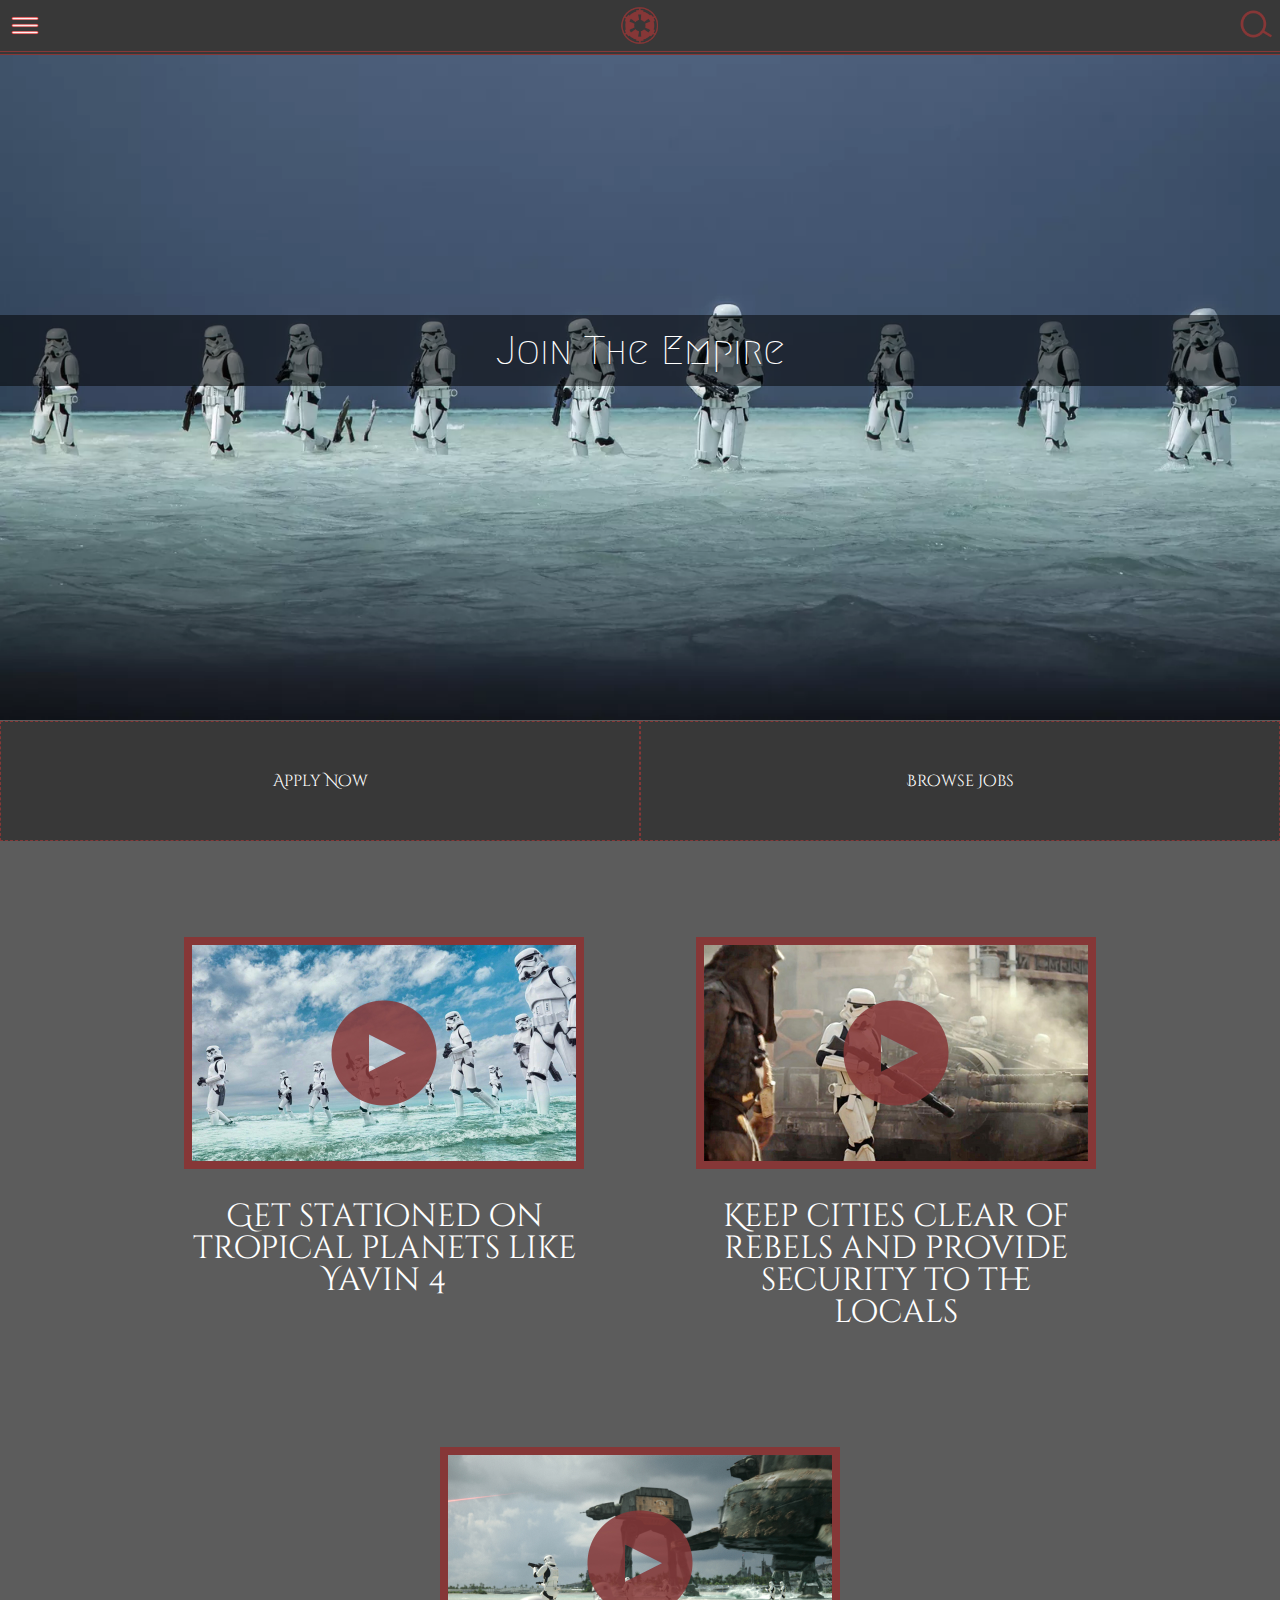
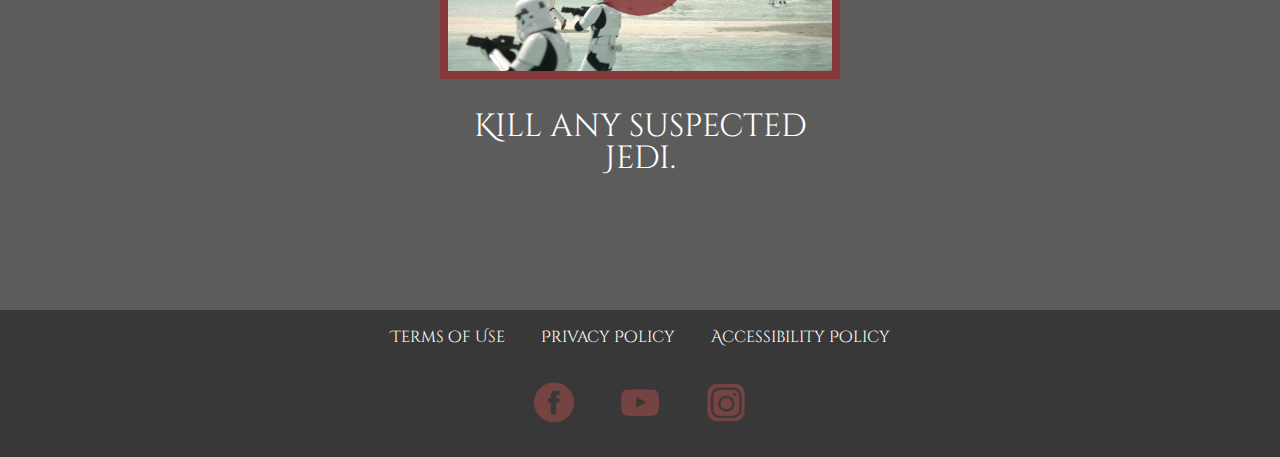
<file: index.html>
<!doctype html>
<html lang="en">
  <head>
    <meta charset="utf-8">
    <title>Star Wars Site</title>
    <meta name="description" content="A short description">
    <meta name="author" content="Your Name">
    <meta name="viewport" content="width=device-width, initial-scale=1">
    <link rel="stylesheet" href="css/reset.css">
    <link rel="stylesheet" href="https://fonts.googleapis.com/icon?family=Material+Icons">
    <link rel="stylesheet" href="css\product.css">
    <link rel="stylesheet" href="css\style.css">
    <link rel="stylesheet" href="css\index.css">

  </head>
  <!--
      Deliverable:  Lab (Bio, HTML-only)
      Name:         Evan Omerinovic Maric
      Student #:   101205607
      Email:        evan.omerinovic@georgebrown.ca
      Submitted:    8/19/2019
      Notes:  
  -->
  <body>
    <header>
      <nav class='navigator'>
        <div class='grid-nav'>
            <img src="img\dropdwn.png" alt="drop" class='drop-menu nav-img'>
            <img src="img\empirelogo.png" alt="logo" class='logo nav-img'>
            <img src="img\search.png" alt="search" class='search nav-img'>
        </div>
      </nav>
    </header>
    <main>
      <section class='main-section'>
        <img src="img\rogue-one.jpg" alt="main" class='main-img'>
        <h3 class='join-main'>Join The Empire</h3>
      </section>
      <section class='subsection'>
        <a href="product.html">
          <h2>Apply Now</h2>
        </a>
        <a href="product.html">
          <h2>Browse Jobs</h2>
        </a>
      </section>
      <section class= 'main-section-b'>
        <article class='article-a-b'>
          <a href="product.html">
            <img src="img\rogue-two.jpg" alt="article-img-a" class='article-img-a'>
          </a>
          <h2 class='article-text-a'>Get stationed on tropical planets like Yavin 4</h2>
        </article>
        <article class='article-b-b'>
          <a href="product.html">
            <img src="img\rogue-three.jpg" alt="article-img-a" class='article-img-a'>
          </a>
          <h2 class='article-text-a'>Keep cities clear of rebels and provide security to the locals</h2>
        </article>
        <article class='article-c-b'>
          <a href="product.html">
            <img src="img\rogue-four.jpg" alt="article-img-a" class='article-img-a'>
          </a>
          <h2 class='article-text-a'>Kill any suspected Jedi.</h2>
        </article>
      </section>
    </main>
    <footer class='foot'>
        <ul class='tos'>
          <li><a href="product.html">Terms of Use</a></li>
          <li><a href="product.html">Privacy Policy</a></li>
          <li><a href="product.html">Accessibility Policy</a></li>
        </ul>
        <ul class='social'>
          <li><a href="product.html"><img src="img\fb.png" class="sm" alt="fb"></a></li>
          <li><a href="product.html"><img src="img\yt.png" class='sm' alt="yt"></a></li>
          <li><a href="product.html"><img src="img\inst.png" class='sm' alt="inst"></a></li>
        </ul>
    </footer>
  </body>
</html>
</file>
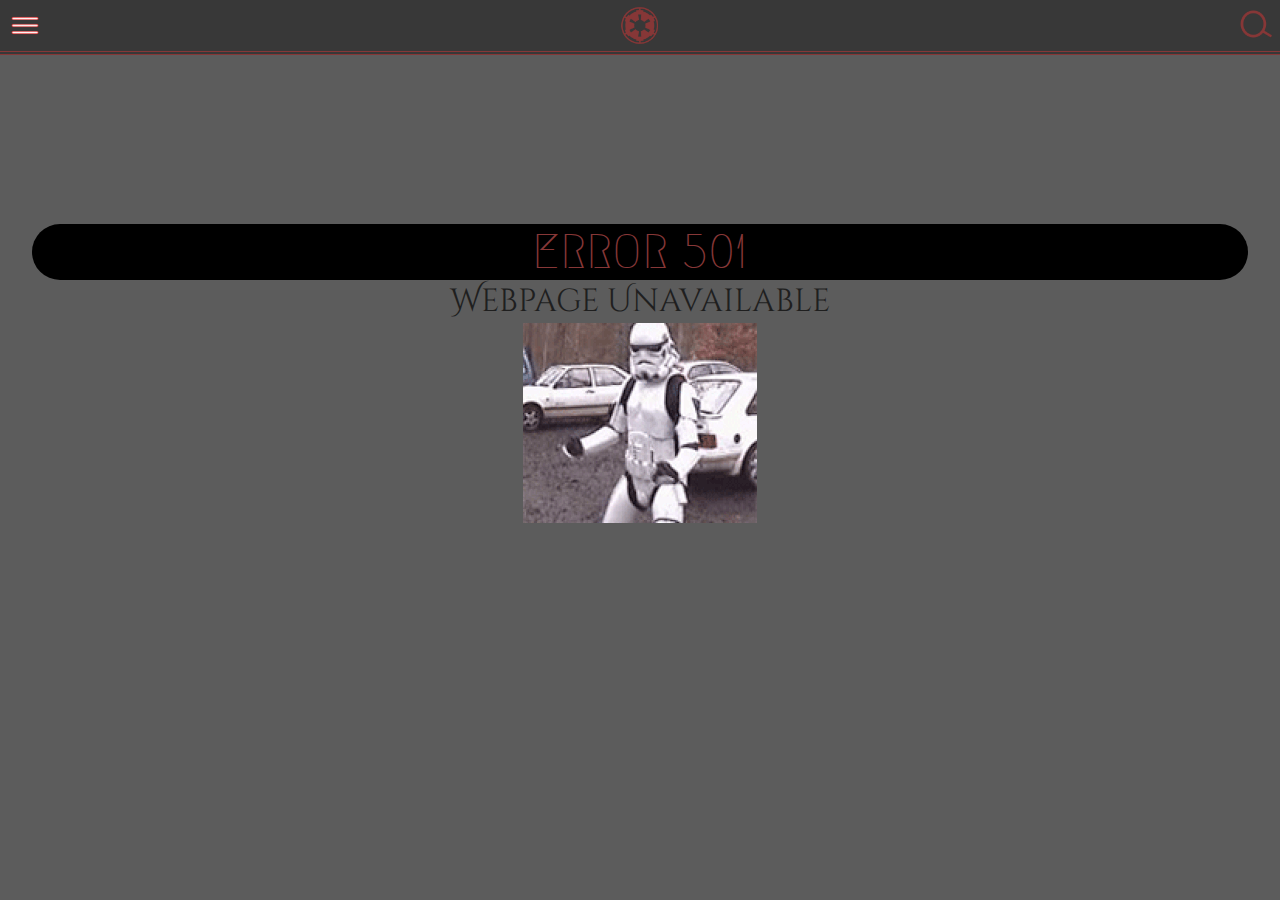
<file: product.html>
<!doctype html>
<html lang="en">
  <head>
    <meta charset="utf-8">
    <title>Star Wars Site</title>
    <meta name="description" content="A short description">
    <meta name="author" content="Your Name">
    <meta name="viewport" content="width=device-width, initial-scale=1">
    <link rel="stylesheet" href="css/reset.css">
    <link rel="stylesheet" href="https://fonts.googleapis.com/icon?family=Material+Icons">
    <link rel="stylesheet" href="css\index.css">
    <link rel="stylesheet" href="css\style.css">
    <link rel="stylesheet" href="css\product.css">

  </head>
  <!--
      Deliverable:  Lab (Bio, HTML-only)
      Name:         Evan Omerinovic Maric
      Student #:   101205607
      Email:        evan.omerinovic@georgebrown.ca
      Submitted:    8/19/2019
  -->
  <body>
    <header>
        <nav class='navigator'>
            <div class='grid-nav'>
                <img src="img\dropdwn.png" alt="drop" class='drop-menu nav-img'>
                <img src="img\empirelogo.png" alt="logo" class='logo nav-img'>
                <img src="img\search.png" alt="search" class='search nav-img'>
            </div>
          </nav>
    </header>
    <main>
      <section class='sector-one'>
        <h1>ERROR 501</h1>
        <p>Webpage Unavailable</p>
        <img src="img\200.gif" alt="giggity">
      </section>

    </main>
    <footer>
    </footer>
  </body>
</html>
</file>
